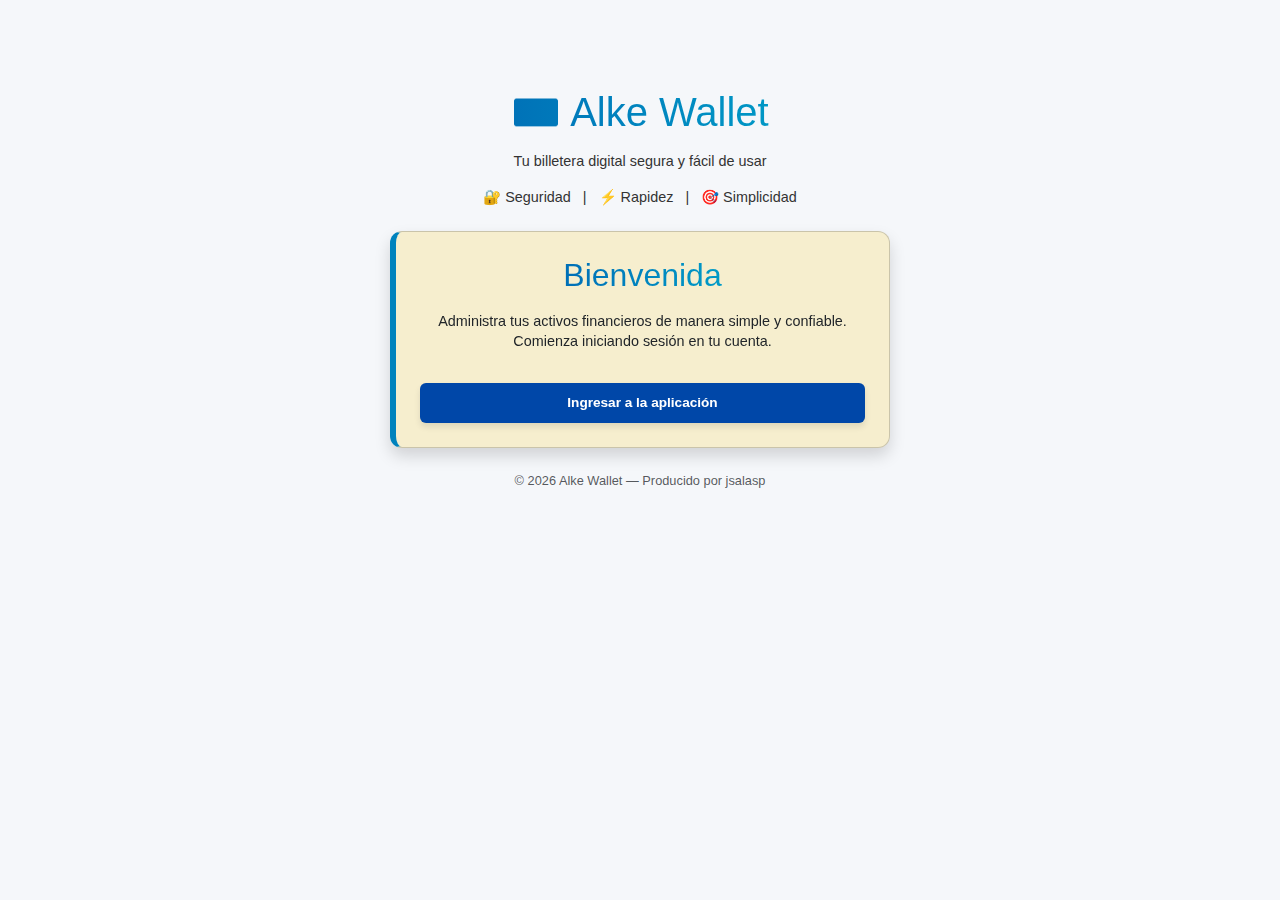
<file: index.html>
<!DOCTYPE html>
<html lang="es">
  <head>
    <meta charset="UTF-8" />
    <title>Alke Wallet</title>
    <link
      href="https://cdn.jsdelivr.net/npm/bootstrap@5.3.2/dist/css/bootstrap.min.css"
      rel="stylesheet"
    />
    <link rel="stylesheet" href="styles.css" />
  </head>
  <body>
    <div class="container mt-5">
      <!-- Bloque superior con logo y tagline -->
      <div class="text-center mb-4">
        <h1>💳 Alke Wallet</h1>
        <p class="tagline">Tu billetera digital segura y fácil de usar</p>
        <p class="features">
          🔐 Seguridad &nbsp; | &nbsp; ⚡ Rapidez &nbsp; | &nbsp; 🎯 Simplicidad
        </p>
      </div>

      <!-- Bloque de bienvenida -->
      <div class="card shadow p-4 mx-auto" style="max-width: 500px">
        <h2 class="text-center text-primary mb-3">Bienvenida</h2>
        <p class="text-center">
          Administra tus activos financieros de manera simple y confiable.<br />
          Comienza iniciando sesión en tu cuenta.
        </p>
        <div class="text-center mt-3">
          <a href="login.html" class="btn btn-primary">Ingresar a la aplicación</a>
        </div>
      </div>

      <!-- Footer -->
      <footer class="text-center mt-4 text-muted" style="font-size: 0.8rem">
        © 2026 Alke Wallet — Producido por jsalasp
      </footer>
    </div>

    <!-- jQuery y Bootstrap JS -->
    <script src="https://code.jquery.com/jquery-3.6.0.min.js"></script>
    <script src="https://cdn.jsdelivr.net/npm/bootstrap@5.3.2/dist/js/bootstrap.bundle.min.js"></script>
  </body>
</html>
</file>
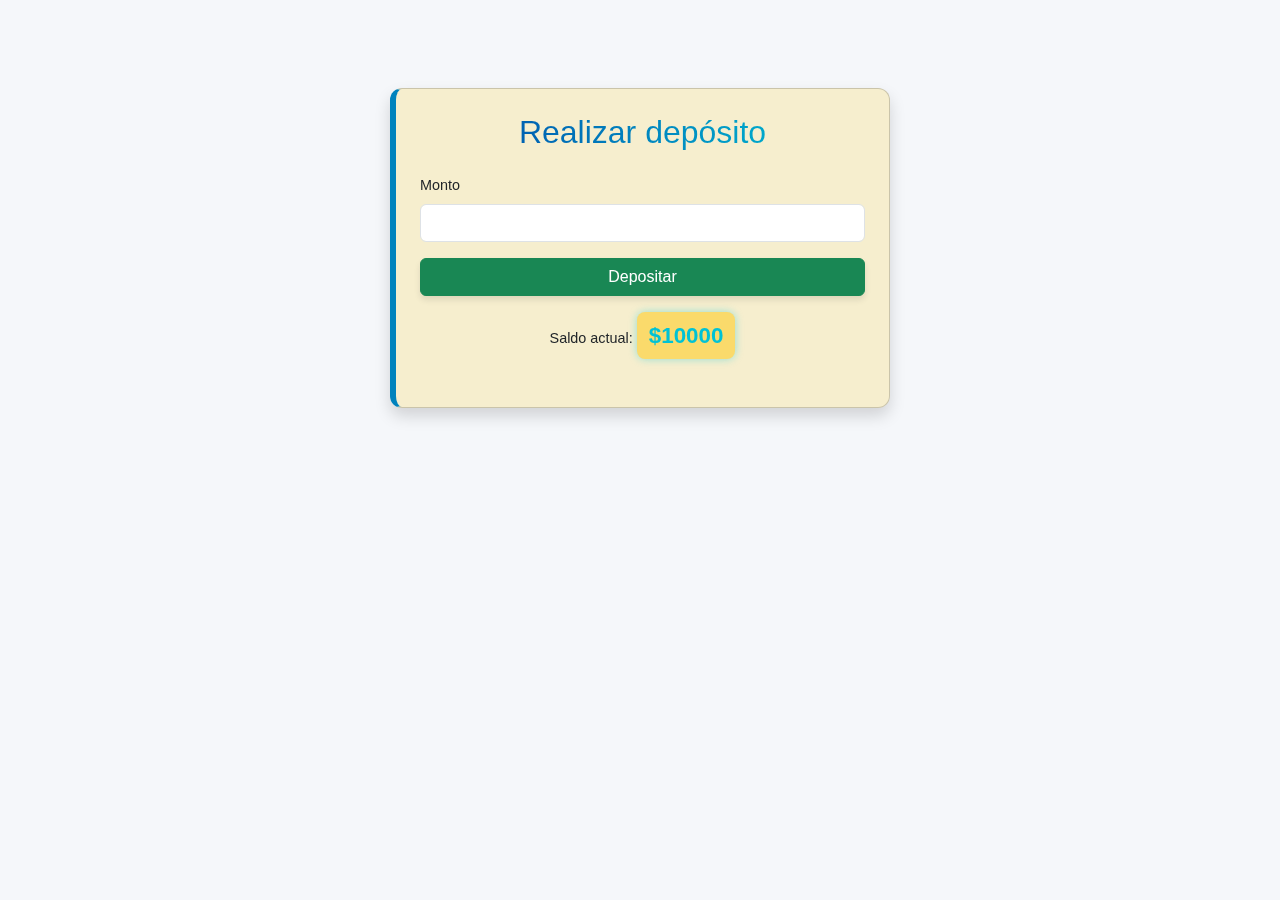
<file: deposit.html>
<!DOCTYPE html>
<html lang="es">
  <head>
    <meta charset="UTF-8" />
    <title>Depósito | Alke Wallet</title>
    <link
      href="https://cdn.jsdelivr.net/npm/bootstrap@5.3.2/dist/css/bootstrap.min.css"
      rel="stylesheet"
    />
    <link rel="stylesheet" href="styles.css" />
  </head>
  <body>
    <div class="container mt-5">
      <div class="card shadow p-4 mx-auto" style="max-width: 500px">
        <h2 class="text-center text-primary mb-4">Realizar depósito</h2>
        <form id="depositForm">
          <div class="mb-3">
            <label for="amount" class="form-label">Monto</label>
            <input type="number" class="form-control" id="amount" min="1" required />
          </div>
          <button type="submit" class="btn btn-success w-100">Depositar</button>
        </form>
        <p class="mt-3 text-center">Saldo actual: <span id="saldo">$10000</span></p>
        <!-- Contenedor para mensajes dinámicos -->
        <div id="mensaje" class="text-center mt-2"></div>
      </div>
    </div>

    <!-- jQuery -->
    <script src="https://code.jquery.com/jquery-3.6.0.min.js"></script>
    <!-- Bootstrap JS -->
    <script src="https://cdn.jsdelivr.net/npm/bootstrap@5.3.2/dist/js/bootstrap.bundle.min.js"></script>
    <!--  JS -->
    <script src="scripts.js"></script>
  </body>
</html>
</file>
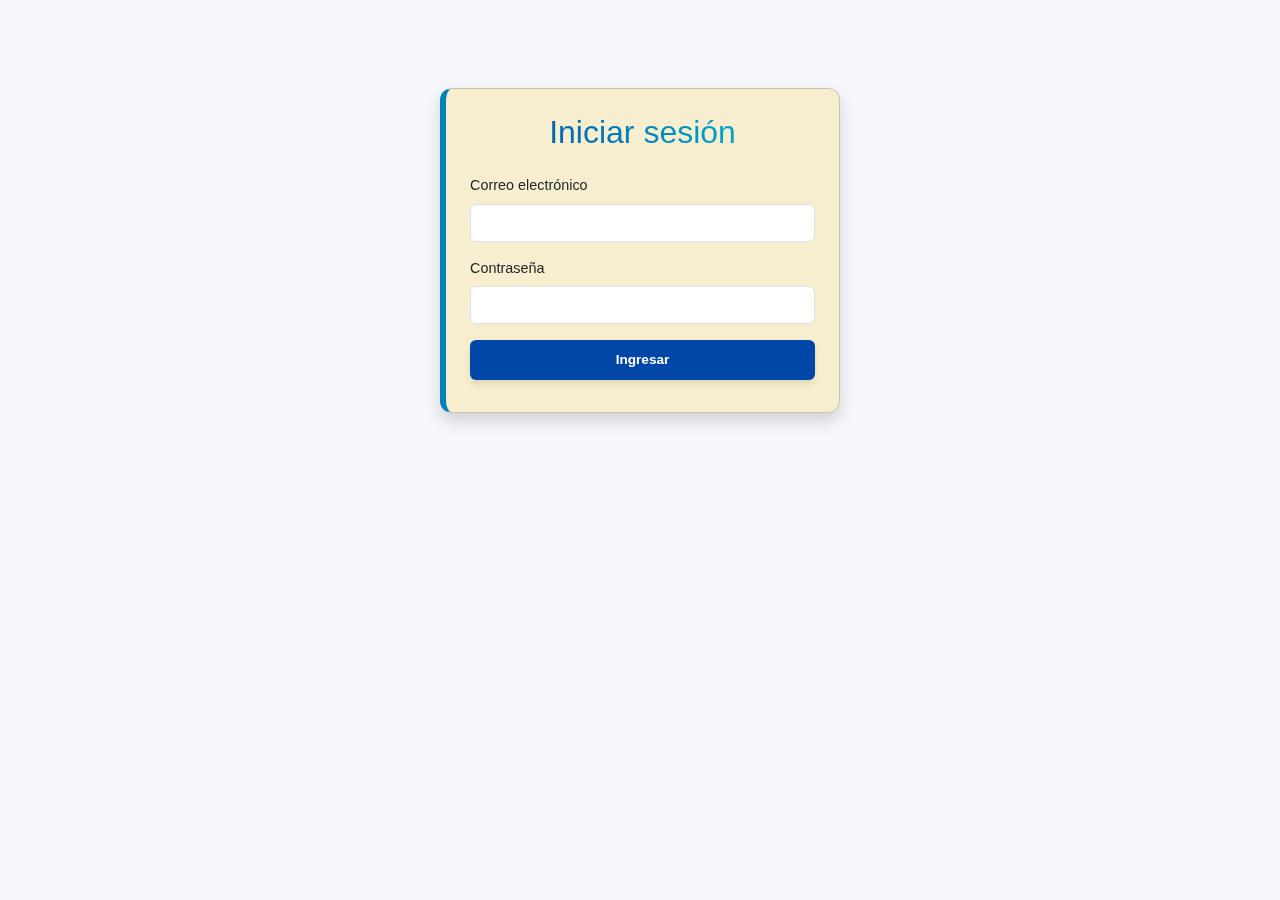
<file: login.html>
<!DOCTYPE html>
<html lang="es">
  <head>
    <meta charset="UTF-8" />
    <title>Login | Alke Wallet</title>
    <link
      href="https://cdn.jsdelivr.net/npm/bootstrap@5.3.2/dist/css/bootstrap.min.css"
      rel="stylesheet"
    />
    <link rel="stylesheet" href="styles.css" />
  </head>
  <body>
    <div class="container mt-5">
      <div class="card shadow p-4 mx-auto" style="max-width: 400px">
        <h2 class="text-center text-primary mb-4">Iniciar sesión</h2>
        <form id="loginForm">
          <div class="mb-3">
            <label for="email" class="form-label">Correo electrónico</label>
            <input type="email" class="form-control" id="email" required />
          </div>
          <div class="mb-3">
            <label for="password" class="form-label">Contraseña</label>
            <input type="password" class="form-control" id="password" required minlength="6" />
          </div>
          <button type="submit" class="btn btn-primary w-100">Ingresar</button>
        </form>

        <!-- Contenedor para mensajes dinámicos -->
        <div id="mensaje" class="text-center mt-2"></div>
      </div>
    </div>

    <!-- jQuery primero -->
    <script src="https://code.jquery.com/jquery-3.6.0.min.js"></script>
    <!-- Bootstrap JS -->
    <script src="https://cdn.jsdelivr.net/npm/bootstrap@5.3.2/dist/js/bootstrap.bundle.min.js"></script>
    <!-- Archivo JS externo -->
    <script src="scripts.js"></script>
  </body>
</html>
</file>
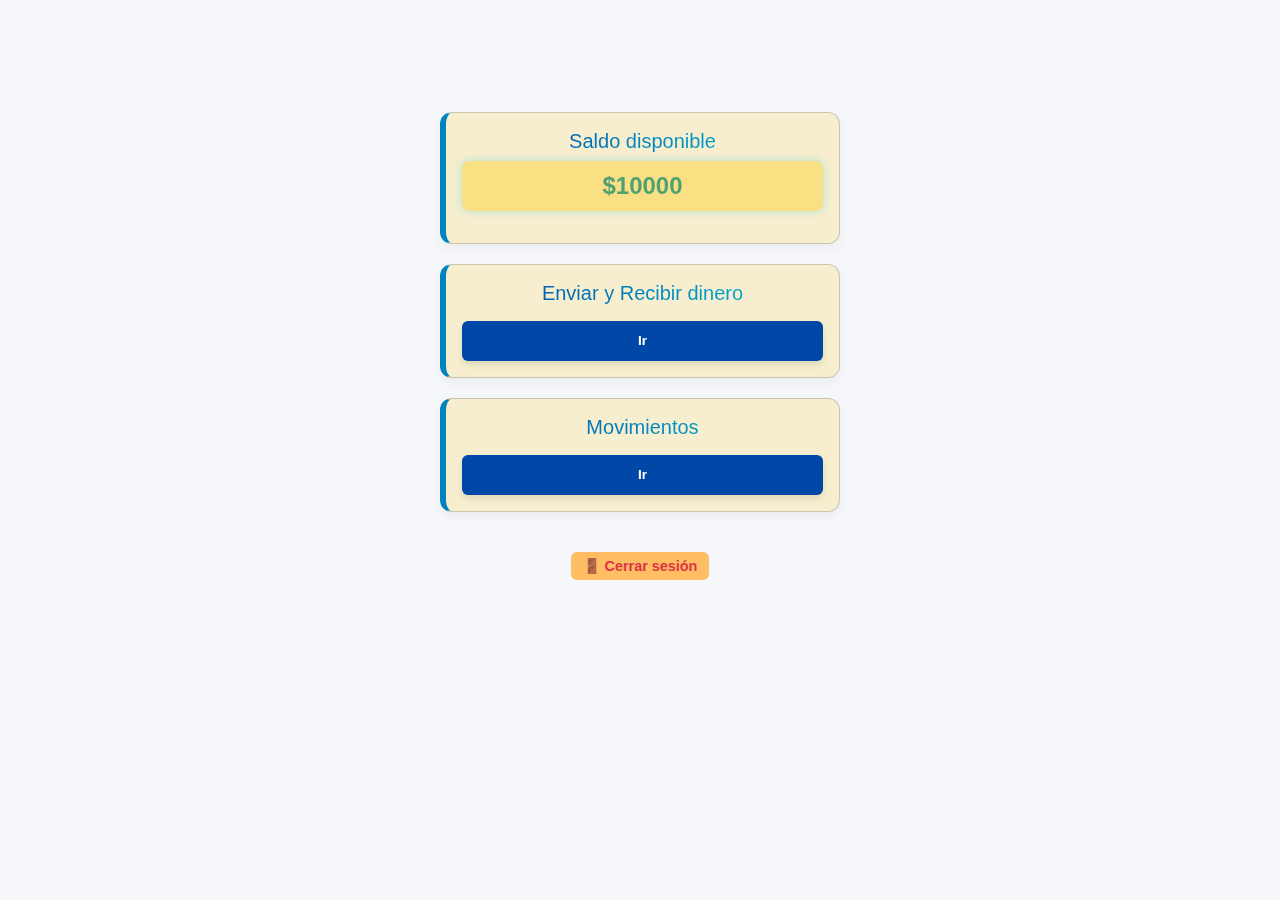
<file: menu.html>
<!DOCTYPE html>
<html lang="es">
  <head>
    <meta charset="UTF-8" />
    <title>Menú | Alke Wallet</title>
    <link
      href="https://cdn.jsdelivr.net/npm/bootstrap@5.3.2/dist/css/bootstrap.min.css"
      rel="stylesheet"
    />
    <link rel="stylesheet" href="styles.css" />
    <style>
      /* Pequeño efecto de escala para hover */
      .menu-card {
        transition: transform 0.3s ease, box-shadow 0.3s ease;
      }
      .menu-card:hover {
        transform: scale(1.05);
        box-shadow: 0 8px 20px rgba(0, 0, 0, 0.2);
      }

      /* Distribución vertical */
      .menu-options {
        display: flex;
        flex-direction: column;
        gap: 20px; /* espacio entre tarjetas */
        align-items: center;
      }
      .menu-options .card {
        width: 100%;
        max-width: 400px; /* ancho fijo para que no se estiren demasiado */
      }
    </style>
  </head>
  <body>
    <div class="container mt-5">
      <h2 class="text-center text-primary mb-4" id="welcomeTitle">Bienvenido a Alke Wallet</h2>
      <!-- Contenedor para mensaje dinámico -->
      <div id="mensaje" class="text-center mt-2"></div>

      <!-- Opciones en vertical -->
      <div class="menu-options mt-4">
        <div class="card menu-card text-center p-3">
          <h5 class="card-title">Saldo disponible</h5>
          <p id="saldoMenu" class="fs-4 text-success">$10000</p>
        </div>

        <div class="card menu-card text-center p-3">
          <h5 class="card-title">Enviar y Recibir dinero</h5>
          <a href="sendmoney.html" class="btn btn-primary mt-2">Ir</a>
        </div>

        <div class="card menu-card text-center p-3">
          <h5 class="card-title">Movimientos</h5>
          <a href="transactions.html" class="btn btn-primary mt-2">Ir</a>
        </div>
      </div>
    </div>

    <!-- Botón de cerrar sesión -->
    <div class="text-center mt-4">
      <a href="#" id="logoutLink" class="logout-link">🚪 Cerrar sesión</a>
    </div>

    <!-- jQuery -->
    <script src="https://code.jquery.com/jquery-3.6.0.min.js"></script>
    <!-- Bootstrap JS -->
    <script src="https://cdn.jsdelivr.net/npm/bootstrap@5.3.2/dist/js/bootstrap.bundle.min.js"></script>
    <!-- Tu JS -->
    <script src="scripts.js"></script>

    <!-- Animaciones específicas para menu.html -->
    <script>
      $(document).ready(function () {
        // Animación de bienvenida en el título
        $('#welcomeTitle').hide().slideDown(800).css('color', '#0d6efd').fadeOut(200).fadeIn(200);

        // Animación del saldo al cargar
        $('#saldoMenu').hide().fadeIn(1000).css('color', 'green');

        // Efecto rebote en botones
        $('.btn').on('click', function () {
          $(this).animate({ paddingLeft: '20px' }, 200).animate({ paddingLeft: '10px' }, 200);
        });

        // Mostrar mensaje de bienvenida si el login fue exitoso
        if (localStorage.getItem('loginExitoso') === 'true') {
          $('#mensaje')
            .hide()
            .html(
              '<p class="text-success">🎉 Login exitoso, bienvenida Josseline a tu billetera digital</p>'
            )
            .fadeIn(600)
            .delay(2500)
            .fadeOut(600);
          localStorage.removeItem('loginExitoso');
        }
      });
    </script>
  </body>
</html>
</file>
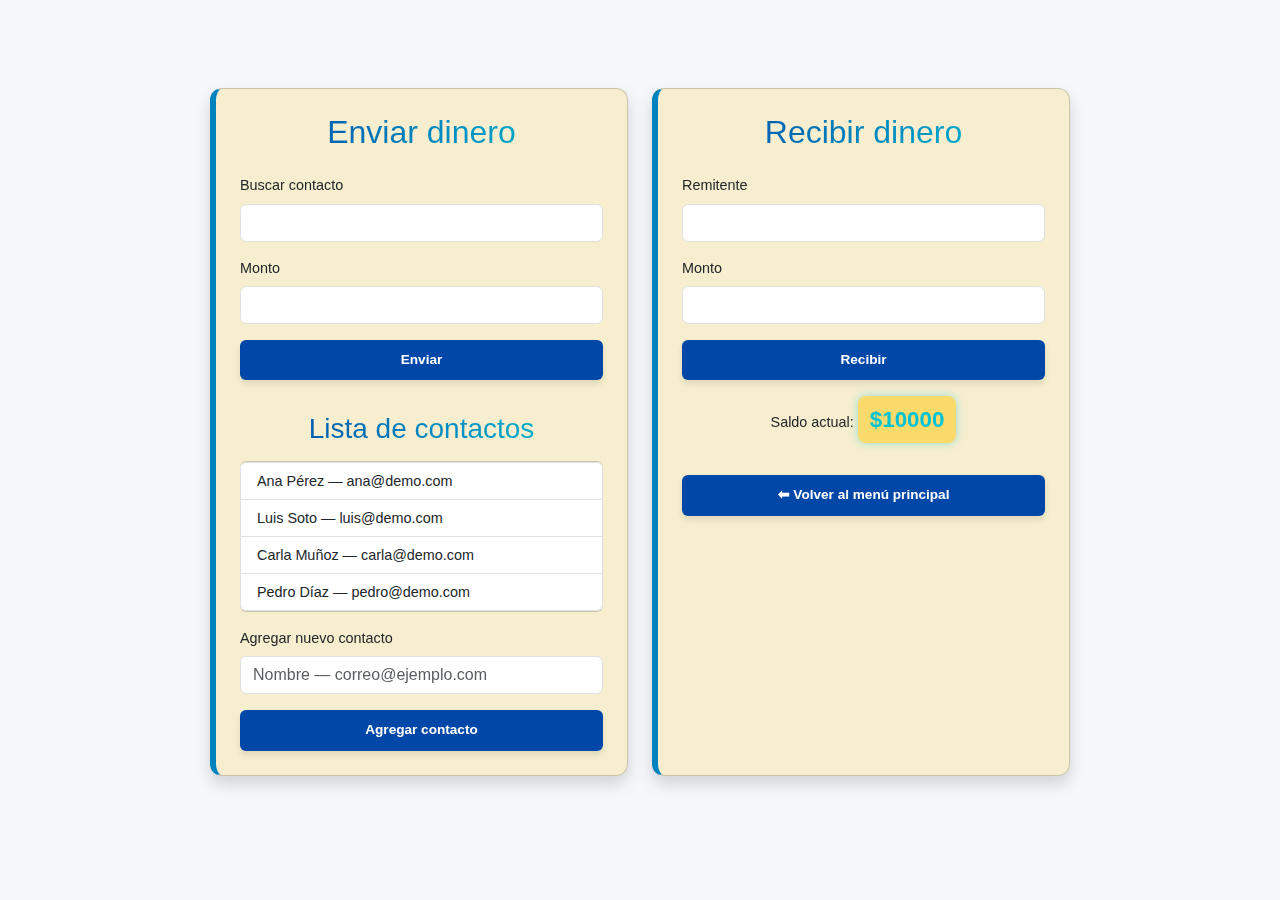
<file: sendmoney.html>
<!DOCTYPE html>
<html lang="es">
  <head>
    <meta charset="UTF-8" />
    <title>Enviar y recibir dinero | Alke Wallet</title>
    <link
      href="https://cdn.jsdelivr.net/npm/bootstrap@5.3.2/dist/css/bootstrap.min.css"
      rel="stylesheet"
    />
    <link rel="stylesheet" href="styles.css" />
  </head>
  <body>
    <div class="container mt-5">
      <div class="row g-4">
        <!-- Columna izquierda -->
        <div class="col-md-6">
          <div class="card shadow p-4 h-100">
            <h2 class="text-center text-primary mb-4">Enviar dinero</h2>

            <!-- Formulario de transferencia -->
            <form id="sendForm" class="needs-validation" novalidate>
              <div class="mb-3">
                <label for="contact" class="form-label">Buscar contacto</label>
                <input type="text" class="form-control" id="contact" required />
                <!-- Lista de sugerencias -->
                <ul id="suggestions" class="list-group mt-2" style="display: none"></ul>
              </div>
              <div class="mb-3">
                <label for="sendAmount" class="form-label">Monto</label>
                <input type="number" class="form-control" id="sendAmount" min="1" required />
              </div>
              <button type="submit" class="btn btn-primary w-100">Enviar</button>
            </form>

            <!-- Contenedor para mensajes dinámicos -->
            <div id="mensaje" class="text-center mt-2"></div>

            <!-- Lista de contactos -->
            <h3 class="mt-4">Lista de contactos</h3>
            <ul id="contactList" class="list-group mb-3">
              <li class="list-group-item">Ana Pérez — ana@demo.com</li>
              <li class="list-group-item">Luis Soto — luis@demo.com</li>
              <li class="list-group-item">Carla Muñoz — carla@demo.com</li>
              <li class="list-group-item">Pedro Díaz — pedro@demo.com</li>
            </ul>

            <!-- Agregar nuevo contacto (nuevo) -->
            <form id="addContactForm" class="needs-validation" novalidate>
              <div class="mb-3">
                <label for="newContact" class="form-label">Agregar nuevo contacto</label>
                <input
                  type="text"
                  class="form-control"
                  id="newContact"
                  placeholder="Nombre — correo@ejemplo.com"
                  required
                />
              </div>
              <button type="submit" class="btn btn-primary w-100">Agregar contacto</button>
            </form>
          </div>
        </div>

        <!-- Columna derecha -->
        <div class="col-md-6">
          <div class="card shadow p-4 h-100">
            <h2 class="text-center text-primary mb-4">Recibir dinero</h2>
            <form id="receiveForm" class="needs-validation" novalidate>
              <div class="mb-3">
                <label for="sender" class="form-label">Remitente</label>
                <input type="text" class="form-control" id="sender" required />
              </div>
              <div class="mb-3">
                <label for="receiveAmount" class="form-label">Monto</label>
                <input type="number" class="form-control" id="receiveAmount" min="1" required />
              </div>
              <button type="submit" class="btn btn-primary w-100">Recibir</button>
            </form>

            <p class="mt-3 text-center">Saldo actual: <span id="saldo">$10000</span></p>

            <!-- Botón para volver al menú -->
            <div class="text-center mt-3">
              <a href="menu.html" class="btn btn-secondary">⬅ Volver al menú principal</a>
            </div>
          </div>
        </div>
      </div>
    </div>

    <!-- jQuery -->
    <script src="https://code.jquery.com/jquery-3.6.0.min.js"></script>
    <!-- Bootstrap JS -->
    <script src="https://cdn.jsdelivr.net/npm/bootstrap@5.3.2/dist/js/bootstrap.bundle.min.js"></script>
    <!-- JS -->
    <script src="scripts.js"></script>
  </body>
</html>
</file>
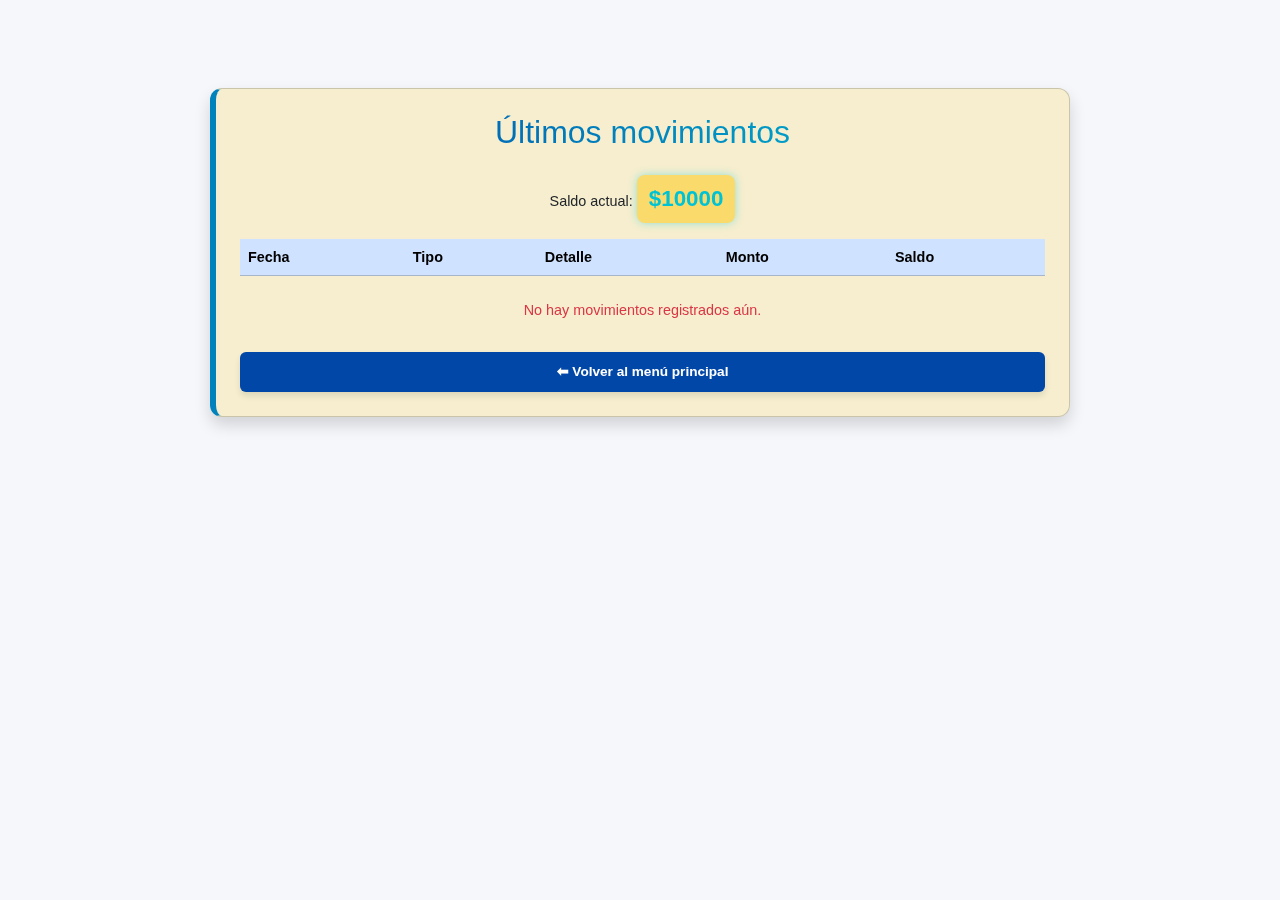
<file: transactions.html>
<!DOCTYPE html>
<html lang="es">
  <head>
    <meta charset="UTF-8" />
    <title>Movimientos | Alke Wallet</title>
    <link
      href="https://cdn.jsdelivr.net/npm/bootstrap@5.3.2/dist/css/bootstrap.min.css"
      rel="stylesheet"
    />
    <link rel="stylesheet" href="styles.css" />
  </head>
  <body>
    <div class="container mt-5">
      <div class="card shadow p-4">
        <h2 class="text-center text-primary mb-4">Últimos movimientos</h2>
        <p class="text-center">Saldo actual: <span id="saldo">$10000</span></p>
        <table class="table table-striped">
          <thead class="table-primary">
            <tr>
              <th>Fecha</th>
              <th>Tipo</th>
              <th>Detalle</th>
              <th>Monto</th>
              <th>Saldo</th>
            </tr>
          </thead>
          <tbody id="tablaMovimientos"></tbody>
        </table>

        <!-- Contenedor para mensajes dinámicos -->
        <div id="mensaje" class="text-center mt-2"></div>

        <!-- Botón para volver al menú -->
        <div class="text-center mt-3">
          <a href="menu.html" class="btn btn-secondary">⬅ Volver al menú principal</a>
        </div>
      </div>
    </div>

    <!-- jQuery -->
    <script src="https://code.jquery.com/jquery-3.6.0.min.js"></script>
    <!-- Bootstrap JS -->
    <script src="https://cdn.jsdelivr.net/npm/bootstrap@5.3.2/dist/js/bootstrap.bundle.min.js"></script>
    <!-- JS -->
    <script src="scripts.js"></script>
  </body>
</html>
</file>
<file: styles.css>
/* RESET BÁSICO */
* {
  box-sizing: border-box;
  margin: 0;
  padding: 0;
}

/* FUENTE Y FONDO GENERAL */
body {
  font-family: 'Segoe UI', Arial, sans-serif;
  background-color: #f5f7fa;
  color: #333;
  padding: 20px;
  font-size: 0.9rem;
  line-height: 1.4;
}

/* ENCABEZADOS */
h1,
h2,
h3,
h5 {
  background: linear-gradient(90deg, #0047a8, #00c2d5); /* color3 + color5 */
  background-clip: text;
  -webkit-background-clip: text;
  color: transparent;
  -webkit-text-fill-color: transparent;
  margin-bottom: 15px;
  text-align: center;
}

/* CONTENEDORES PRINCIPALES */
.container {
  max-width: 900px;
  margin: auto;
  padding: 20px;
}

/* TARJETAS DE INFORMACIÓN */
.card {
  background: rgba(250, 218, 107, 0.3); /* color2 translúcido */
  border-radius: 12px;
  border-left: 6px solid #0082bd; /* color4 */
  box-shadow: 0 4px 12px rgba(0, 0, 0, 0.05);
  padding: 20px;
  transition: transform 0.3s ease, box-shadow 0.3s ease;
  backdrop-filter: blur(8px);
  -webkit-backdrop-filter: blur(8px);
}

.card:hover {
  transform: scale(1.02);
  box-shadow: 0 8px 20px rgba(0, 0, 0, 0.15);
  border-left-color: #ffbd64; /* color1 en hover */
}

/* OPCIONES DEL MENÚ EN VERTICAL */
.menu-options {
  display: flex;
  flex-direction: column;
  gap: 20px;
  align-items: center;
}

.menu-options .card {
  width: 100%;
  max-width: 400px;
}

/* BOTONES */
button,
.btn-primary,
.btn-secondary {
  background-color: #0047a8; /* color3 */
  color: white;
  border: none;
  padding: 10px 15px;
  border-radius: 6px;
  cursor: pointer;
  width: 100%;
  font-weight: bold;
  font-size: 0.85rem;
  transition: all 0.3s ease;
  box-shadow: 0 4px 6px rgba(0, 0, 0, 0.1);
}

button:hover,
.btn-primary:hover,
.btn-secondary:hover {
  background-color: #0082bd; /* color4 */
  transform: translateY(-2px);
  box-shadow: 0 6px 12px rgba(0, 0, 0, 0.15);
}

/* SALDO GENERAL */
#saldo,
#saldoMenu {
  font-size: 1.4rem;
  font-weight: bold;
  padding: 8px 12px;
  border-radius: 8px;
  display: inline-block;
  transition: all 0.3s ease;
} /* Saldo positivo */
.saldo-positive {
  color: #00c2d5; /* turquesa (color5) */
  background-color: #fada6b; /* amarillo suave (color2) */
  box-shadow: 0 0 8px rgba(0, 194, 213, 0.4);
} /* Saldo negativo */
.saldo-negative {
  color: #dc3545; /* rojo alerta */
  background-color: #ffbd64; /* naranja cálido (color1) */
  box-shadow: 0 0 8px rgba(220, 53, 69, 0.4);
}
/* ENLACE DE CERRAR SESIÓN */
.logout-link {
  color: #dc3545;
  font-weight: bold;
  text-decoration: none;
  transition: color 0.3s ease;
  font-size: 0.9rem;
  background-color: #ffbd64; /* color1 */
  padding: 6px 12px;
  border-radius: 6px;
}

.logout-link:hover {
  color: #bb2d3b;
  text-decoration: underline;
  background-color: #fada6b; /* color2 */
}

/* RESPONSIVIDAD */
@media (max-width: 600px) {
  .container {
    width: 100%;
    padding: 10px;
  }
  .menu-options .card {
    max-width: 100%;
  }
}
</file>
